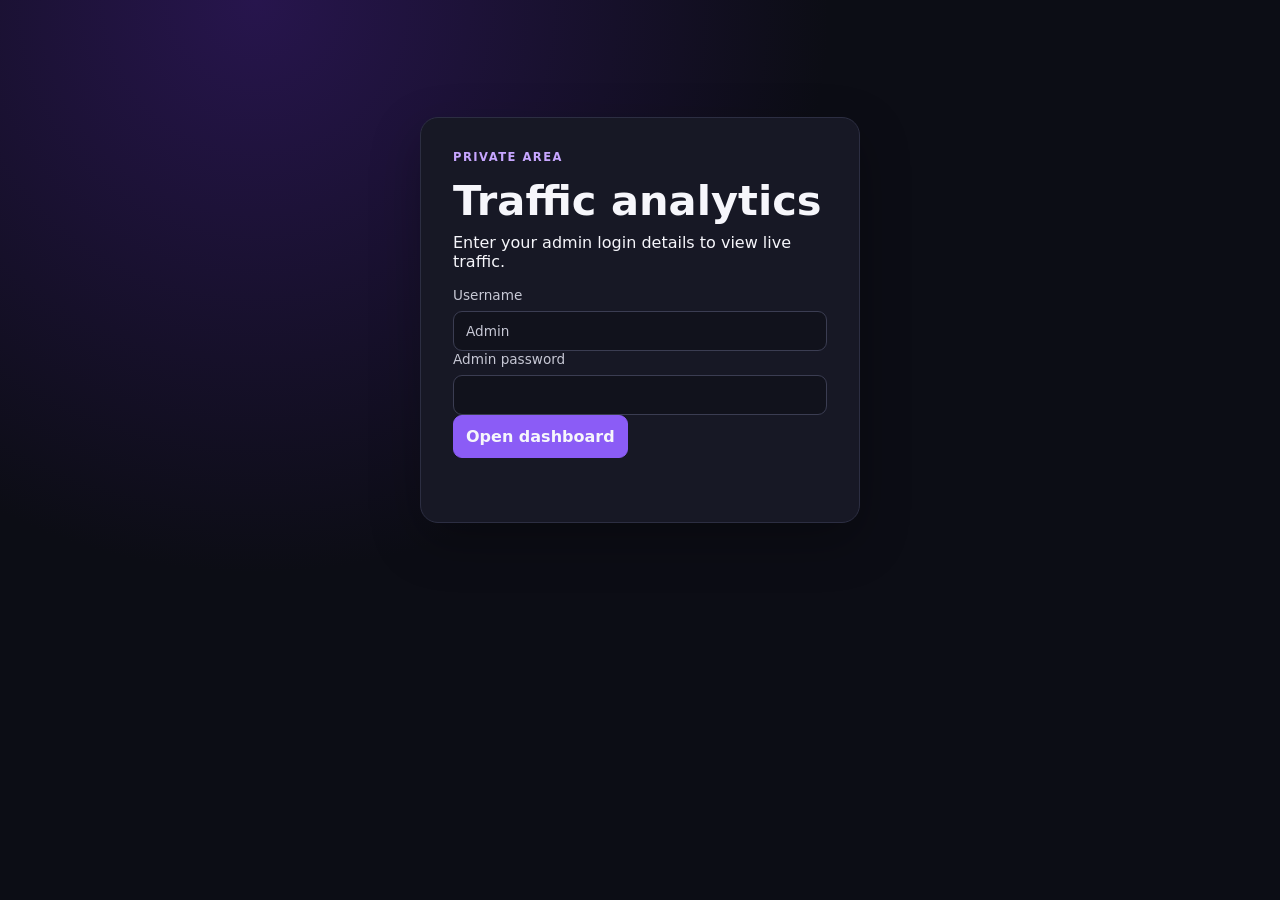
<file: admin/index.html>
<!doctype html>
<html lang="en"><head>
  <meta charset="utf-8"><meta name="viewport" content="width=device-width,initial-scale=1">
  <meta name="robots" content="noindex,nofollow"><title>CallMe Live - Analytics</title>
  <link rel="stylesheet" href="admin.css?v=device-browser-20260917"><link rel="stylesheet" href="analytics-overview.css?v=device-browser-20260917"><link rel="stylesheet" href="profiles.css?v=profiles-active-country-20260917"><link rel="stylesheet" href="videos.css?v=video-library-20260917">
</head><body>
  <main class="shell">
    <section id="login" class="login-card"><p class="eyebrow">PRIVATE AREA</p><h1>Traffic analytics</h1><p>Enter your admin login details to view live traffic.</p><form id="loginForm"><label>Username<input id="username" type="text" autocomplete="username" value="Admin" required></label><label>Admin password<input id="token" type="password" autocomplete="current-password" required></label><button>Open dashboard</button><p id="loginError" class="error" role="alert"></p></form></section>
    <section id="dashboard" hidden><div class="dashboard-layout"><aside class="dashboard-nav" aria-label="Dashboard sections"><div class="nav-brand">CALLME LIVE <span>PRIVATE</span></div><button class="nav-link active" type="button" data-panel="overview">Overview</button><button class="nav-link" type="button" data-panel="profiles">Profiles</button><button class="nav-link" type="button" data-panel="videos">Videos</button><button id="logout" class="quiet nav-lock">Lock</button></aside><div class="dashboard-content">
      <div id="overview" class="dashboard-panel"><header><div><p class="eyebrow">TRAFFIC TRACKING</p><h1>Dashboard overview</h1><p id="updated">Loading...</p></div></header>
        <div class="toolbar"><label>Time range <select id="range"><option value="today">Today</option><option value="yesterday">Yesterday</option><option value="7d">Last 7 days</option></select></label><button id="refresh" class="quiet">Refresh</button></div>
        <div class="metrics"><article><span>Live visitors</span><strong id="liveCount">-</strong><small>active in last 2 minutes</small></article><article><span>Page views</span><strong id="pageviews">-</strong><small>selected period</small></article></div>
        <section class="card"><h2>Traffic over time</h2><div id="timeline" class="bars"></div></section>
        <div class="grid"><section class="card"><h2>Countries</h2><div id="countries"></div></section><section class="card"><h2>Traffic sources / platforms</h2><div id="sources"></div></section></div>
        <div class="grid"><section class="card"><h2>Visitor devices</h2><p class="card-note">Desktop, mobile, tablet</p><div id="devices"></div></section><section class="card"><h2>Browsers</h2><p class="card-note">Browser used by visitors</p><div id="browsers"></div></section></div>
        <section class="card"><h2>Visitors online now</h2><div class="table-wrap"><table><thead><tr><th>Country</th><th>Source</th><th>Device</th><th>Browser</th><th>Last seen</th></tr></thead><tbody id="liveRows"></tbody></table></div></section>
      </div>
      <div id="profiles" class="dashboard-panel" hidden><header><div><p class="eyebrow">PROFILE IMAGES</p><h1>Manage profiles</h1><p class="muted">Choose a country, then replace any of its 16 profile images.</p></div></header><section class="card"><div id="profileCountries" class="profile-tabs"><button data-country="usa" class="active">USA</button><button data-country="uk">UK</button><button data-country="canada">Canada</button><button data-country="germany">Germany</button></div><p id="profileStatus" class="muted" aria-live="polite"></p><div id="profileGrid" class="profile-image-grid"></div></section></div>
      <div id="videos" class="dashboard-panel" hidden><header><div><p class="eyebrow">LIVE CALL LIBRARY</p><h1>Videos</h1><p class="muted">Upload videos for the website’s random video-call player. MP4, WebM, OGV, or MOV; maximum 100 MB each.</p></div></header><section class="card"><form id="videoUploadForm" class="video-upload"><label>Choose video<input id="videoFile" type="file" accept="video/mp4,video/webm,video/ogg,video/quicktime" required></label><button>Upload video</button><span id="videoStatus" class="muted" aria-live="polite"></span></form><div id="videoList" class="video-library"><p class="empty">Loading videos…</p></div></section></div>
    </div></div></section>
  </main><script src="admin.js?v=dashboard-profile-source-20260917"></script>
</body></html>
</file>
<file: admin/admin.css>
:root{color-scheme:dark;font-family:Inter,system-ui,sans-serif;background:#0c0d15;color:#f6f6fb}*{box-sizing:border-box}body{margin:0;background:radial-gradient(circle at 20% 0,#27154d,#0c0d15 42%);min-height:100vh}.shell{max-width:1240px;margin:auto;padding:36px 24px}.login-card,.card,.metrics article{background:#171825;border:1px solid #2c2e42;border-radius:18px;box-shadow:0 18px 50px #0004}.login-card{max-width:440px;margin:9vh auto;padding:32px}h1,h2,p{margin-top:0}h1{font-size:clamp(1.8rem,4vw,2.6rem);margin-bottom:8px}h2{font-size:1rem;margin-bottom:22px}.eyebrow{font-size:.72rem;letter-spacing:.13em;color:#c7a6ff;font-weight:700}.error{color:#ff9ba8;min-height:1.3em;margin:12px 0 0}label{display:grid;gap:8px;color:#c7c8d5;font-size:.85rem}input,select,button,textarea{font:inherit;border-radius:9px;padding:11px 12px;border:1px solid #3b3d52;background:#11121c;color:inherit}button{cursor:pointer;background:#8b5cf6;border-color:#8b5cf6;font-weight:700}.quiet{background:transparent;border-color:#46485e}header,.toolbar{display:flex;justify-content:space-between;align-items:flex-start;gap:18px}.toolbar{align-items:center;margin:28px 0 18px}.toolbar label{display:flex;align-items:center;gap:10px}.metrics,.grid{display:grid;grid-template-columns:repeat(2,minmax(0,1fr));gap:18px;margin-bottom:18px}.metrics article,.card{padding:22px}.metrics span,.metrics small{display:block;color:#a7a9bd}.metrics strong{display:block;font-size:2.4rem;margin:7px 0}.card{margin-bottom:18px}.bars{min-height:190px;display:flex;align-items:end;gap:8px;overflow-x:auto;padding-bottom:4px}.bar-wrap{height:185px;min-width:34px;display:flex;flex-direction:column;align-items:center;justify-content:end;gap:7px}.bar{width:100%;max-width:42px;background:linear-gradient(#c4a4ff,#7c3aed);border-radius:7px 7px 2px 2px}.bar-wrap span{font-size:.65rem;color:#a7a9bd;white-space:nowrap;writing-mode:vertical-rl}.rank{display:flex;justify-content:space-between;padding:11px 0;border-bottom:1px solid #2c2e42}.rank:last-child{border:0}.empty,.muted{color:#a7a9bd}.table-wrap{overflow:auto}table{width:100%;border-collapse:collapse;min-width:560px;text-align:left}th,td{padding:12px;border-bottom:1px solid #2c2e42;font-size:.9rem}th{color:#a7a9bd;font-weight:500}textarea{width:100%;min-height:150px;resize:vertical;font:12px ui-monospace,SFMono-Regular,Consolas,monospace;line-height:1.5}.ad-grid{display:grid;grid-template-columns:repeat(2,minmax(0,1fr));gap:18px;margin:16px 0}.ad-actions{display:flex;align-items:center;gap:12px}.dashboard-layout{display:grid;grid-template-columns:220px minmax(0,1fr);gap:28px}.dashboard-nav{align-self:start;position:sticky;top:24px;display:grid;gap:8px;padding:16px;background:#171825;border:1px solid #2c2e42;border-radius:18px;box-shadow:0 18px 50px #0004}.nav-brand{padding:7px 8px 16px;font-size:.78rem;letter-spacing:.08em;font-weight:800;border-bottom:1px solid #2c2e42;margin-bottom:8px}.nav-brand span{display:block;color:#a7a9bd;font-size:.62rem;margin-top:4px}.nav-link{text-align:left;background:transparent;border-color:transparent;color:#c7c8d5}.nav-link.active{background:#8b5cf6;color:#fff}.nav-lock{margin-top:18px}.dashboard-content{min-width:0}@media(max-width:760px){.shell{padding:20px 15px}.dashboard-layout{grid-template-columns:1fr;gap:18px}.dashboard-nav{position:static;grid-template-columns:1fr 1fr}.nav-brand{grid-column:1/-1}.nav-lock{margin-top:0} .metrics,.grid,.ad-grid{grid-template-columns:1fr}header{align-items:center}.toolbar{align-items:flex-start;flex-direction:column}}
</file>
<file: admin/analytics-overview.css>
.card-note {
  color: #a7a9bd;
  font-size: .78rem;
  margin: -14px 0 8px;
}
</file>
<file: admin/profiles.css>
.profile-tabs{display:flex;flex-wrap:wrap;gap:12px;margin:4px 0 20px}.profile-tabs button{padding:10px 15px;background:#11121c;border-color:#3b3d52;color:#c7c8d5}.profile-tabs button:hover{border-color:#a78bfa;color:#fff}.profile-tabs button.active{background:#8b5cf6;border-color:#a78bfa;color:#fff;box-shadow:0 6px 18px rgba(139,92,246,.28)}.profile-tabs button:focus-visible{outline:2px solid #c4a4ff;outline-offset:2px}.profile-image-grid{display:grid;grid-template-columns:repeat(4,minmax(0,1fr));gap:20px}.profile-image-card{display:flex;flex-direction:column;gap:10px;padding:12px;background:#11121c;border:1px solid #2c2e42;border-radius:12px;min-width:0}.profile-image-card img{display:block;width:100%;height:180px;object-fit:cover;border-radius:8px;background:#0c0d15}.profile-image-card span{font-size:.8rem;color:#c7c8d5}.profile-image-card button{width:100%;padding:9px;font-size:.8rem}@media(max-width:850px){.profile-image-grid{grid-template-columns:repeat(2,minmax(0,1fr));gap:15px}}@media(max-width:460px){.profile-image-grid{grid-template-columns:1fr}.profile-image-card img{height:240px}}
</file>
<file: admin/videos.css>
.video-upload{display:flex;align-items:end;gap:12px;flex-wrap:wrap;margin-bottom:22px}.video-upload label{flex:1;min-width:230px}.video-upload input{width:100%;padding:8px}.video-upload button{white-space:nowrap}.video-library{display:grid;grid-template-columns:repeat(auto-fill,minmax(230px,1fr));gap:18px}.video-card{padding:12px;background:#11121c;border:1px solid #2c2e42;border-radius:12px;min-width:0}.video-card video{display:block;width:100%;aspect-ratio:16/9;object-fit:cover;border-radius:8px;background:#05050a}.video-card strong,.video-card small{display:block;overflow:hidden;text-overflow:ellipsis;white-space:nowrap}.video-card strong{margin-top:10px;font-size:.85rem}.video-card small{color:#a7a9bd;font-size:.75rem;margin:5px 0 11px}.video-card button{width:100%;padding:9px;background:#45202a;border-color:#8e3c4c;color:#ffdbe0}@media(max-width:760px){.video-upload{align-items:stretch}.video-upload button{width:100%}}
</file>
